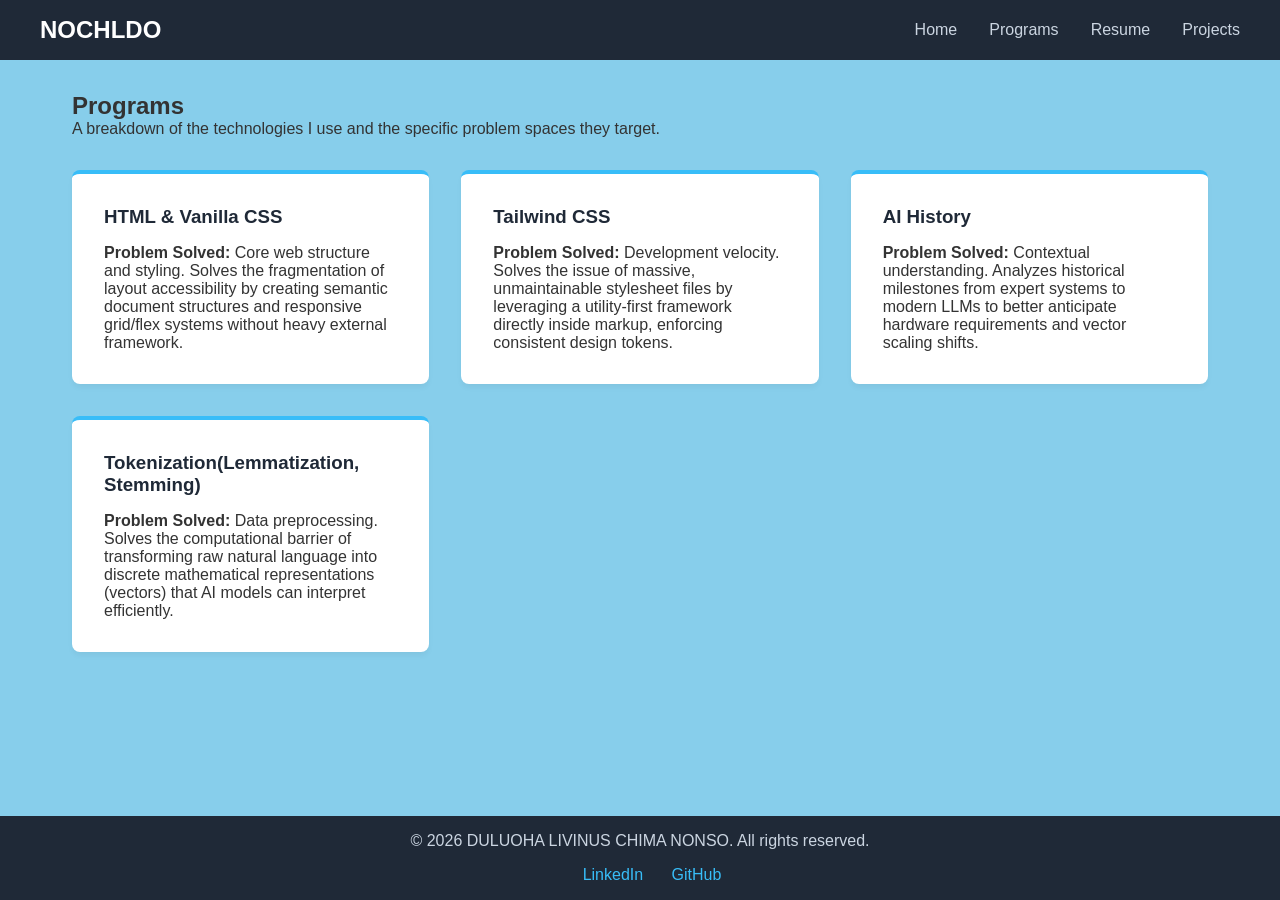
<file: programs.html>
<!DOCTYPE html>
<html lang="en">
<head>
    <meta charset="UTF-8">
    <meta name="viewport" content="width=device-width, initial-scale=1.0">
    <link rel="icon" type="image/png" href="./images/favicon.ico">
    <title> PROGRAMS - DULUOHA LIVINUS CHIMA NONSO</title>
    <link rel="stylesheet" href="styles.css">
    
</head>
<body>

    <header>
        <nav class="navbar">
            <div class="logo">NOCHLDO</div>
            <ul class="nav-links">
                <li><a href="index.html">Home</a></li>
                <li><a href="programs.html">Programs</a></li>
                <li><a href="resume.html">Resume</a></li>
                <li><a href="projects.html">Projects</a></li>
            </ul>
        </nav>
    </header>

    <main>
        <h2>Programs</h2>
        <p>A breakdown of the technologies I use and the specific problem spaces they target.</p>
        
        <div class="programs-grid">
            <div class="card">
                <h3>HTML & Vanilla CSS</h3>
                <p><strong>Problem Solved:</strong> Core web structure and styling. Solves the fragmentation of layout accessibility by creating semantic document structures and responsive grid/flex systems without heavy external framework.</p>
            </div>
            <div class="card">
                <h3>Tailwind CSS</h3>
                <p><strong>Problem Solved:</strong> Development velocity. Solves the issue of massive, unmaintainable stylesheet files by leveraging a utility-first framework directly inside markup, enforcing consistent design tokens.</p>
            </div>
            <div class="card">
                <h3>AI History</h3>
                <p><strong>Problem Solved:</strong> Contextual understanding. Analyzes historical milestones from expert systems to modern LLMs to better anticipate hardware requirements and vector scaling shifts.</p>
            </div>
            <div class="card">
                <h3>Tokenization(Lemmatization, Stemming)</h3>
                <p><strong>Problem Solved:</strong> Data preprocessing. Solves the computational barrier of transforming raw natural language into discrete mathematical representations (vectors) that AI models can interpret efficiently.</p>
            </div>
        </div>
    </main>

    <footer>
        <!-- VIBE ENGINEERED -->
        <div class="footer-content">
            <p>&copy; 2026 DULUOHA LIVINUS CHIMA NONSO. All rights reserved.</p>
            <div class="social-links">
                <a href="https://www.linkedin.com/in/duluoha-livinus-chima-nonso-a92a333a5/" target="_blank">LinkedIn</a>
                <a href="https://github.com/Nochldo" target="_blank">GitHub</a>
            </div>
        </div>
    </footer>

</body>
</html>
</file>
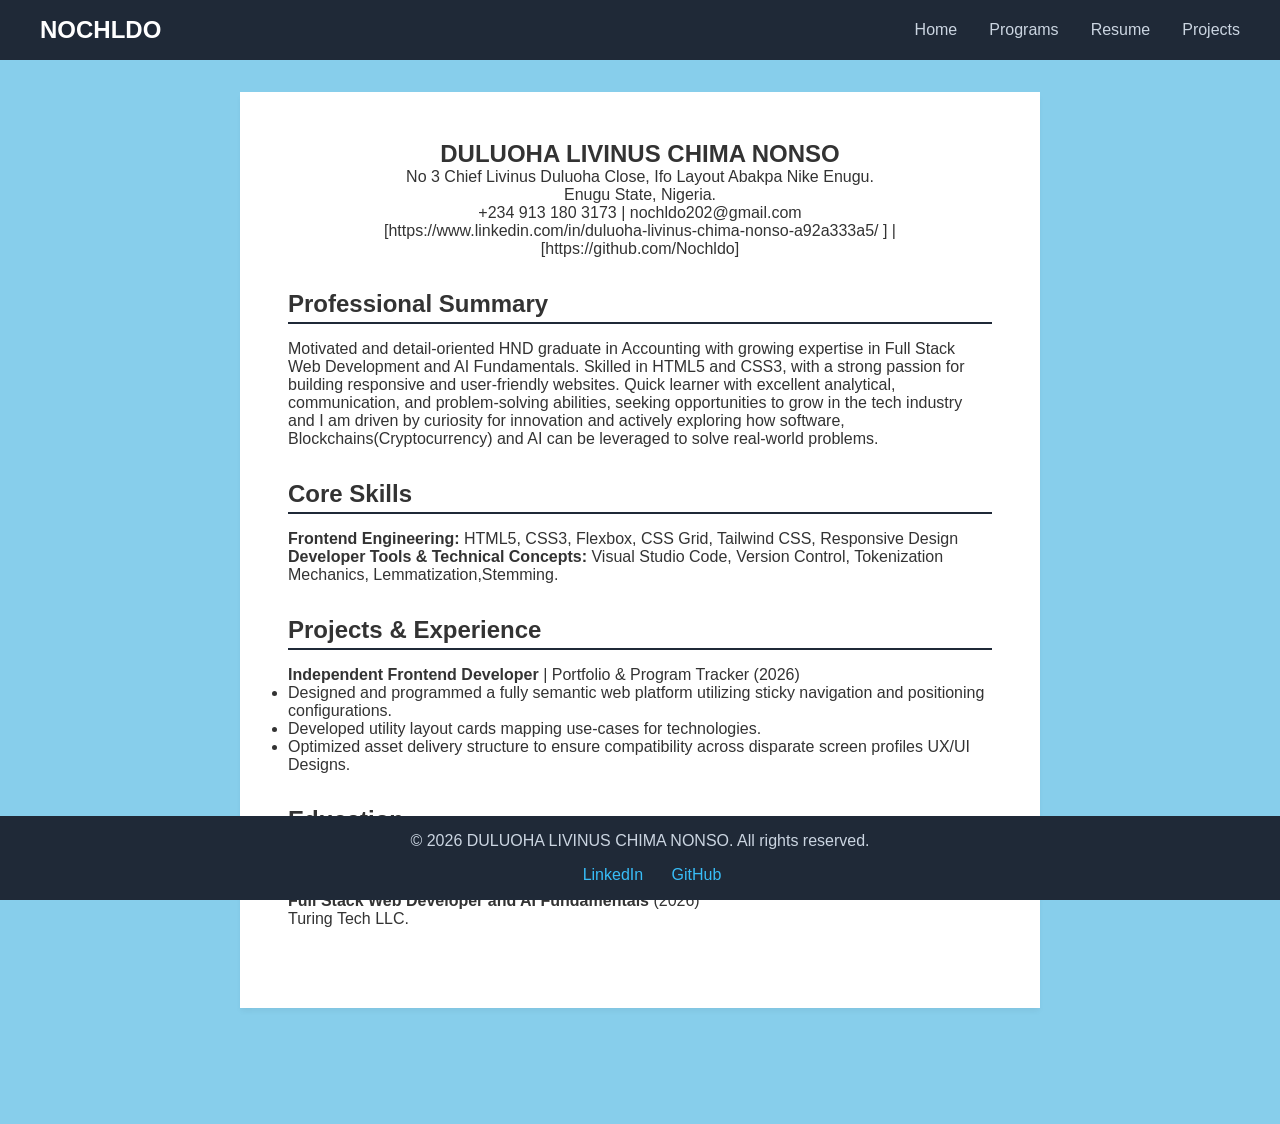
<file: resume.html>
<!DOCTYPE html>
<html lang="en">
<head>
    <meta charset="UTF-8">
    <meta name="viewport" content="width=device-width, initial-scale=1.0">
    <link rel="icon" type="image/png" href="./images/favicon.ico">
    <title>RESUME - DULUOHA LIVINUS CHIMA NONSO</title>
    <link rel="stylesheet" href="styles.css">
</head>
<body>

    <header>
        <nav class="navbar">
            <div class="logo">NOCHLDO</div>
            <ul class="nav-links">
                <li><a href="index.html">Home</a></li>
                <li><a href="programs.html">Programs</a></li>
                <li><a href="resume.html">Resume</a></li>
                <li><a href="projects.html">Projects</a></li>
            </ul>
        </nav>
    </header>

    <main>
        <div class="resume-container">
            <section class="resume-section" style="text-align: center;">
                <h1>DULUOHA LIVINUS CHIMA NONSO</h1>
                <p>No 3 Chief Livinus  Duluoha Close, Ifo Layout Abakpa Nike Enugu.</p>  <p>  Enugu State, Nigeria.</p>  <p>  +234 913 180 3173 | nochldo202@gmail.com </p>
</p>
                <p>[https://www.linkedin.com/in/duluoha-livinus-chima-nonso-a92a333a5/ ] | [https://github.com/Nochldo]</p>
            </section>

            <section class="resume-section">
                <h2>Professional Summary</h2>
                <!--- VIBE ENGINEERED -->
                <p>Motivated and detail-oriented HND graduate in Accounting with growing expertise in Full Stack Web Development and AI Fundamentals. Skilled in HTML5 and CSS3, with a strong passion for building responsive and user-friendly websites. Quick learner with excellent analytical, communication, and problem-solving abilities, seeking opportunities to grow in the tech industry and I am driven by curiosity for innovation and actively exploring how software, Blockchains(Cryptocurrency) and AI can be leveraged to solve real-world problems.</p>
            </section>

            <section class="resume-section">
                <h2>Core Skills</h2>
                <p><strong>Frontend Engineering:</strong> HTML5, CSS3, Flexbox, CSS Grid, Tailwind CSS, Responsive Design</p>
               <!-- VIBE ENGINEERED --> <p><strong>Developer Tools & Technical Concepts:</strong> Visual Studio Code, Version Control, Tokenization Mechanics, Lemmatization,Stemming.</p>
            </section>


            <!-- VIBE ENGINEERED -->
            <section class="resume-section">
                <h2>Projects & Experience</h2>
                <p><strong>Independent Frontend Developer</strong> | Portfolio & Program Tracker (2026)</p>
                <ul>
                    <li>Designed and programmed a fully semantic web platform utilizing sticky navigation and positioning configurations.</li>
                    <li>Developed utility layout cards mapping use-cases for technologies.  </li>
                    <li>Optimized asset delivery structure to ensure compatibility across disparate screen profiles UX/UI Designs.</li>
                </ul>
            </section>

            <!-- VIBE ENGINEERED -->
            <section class="resume-section">
                <h2>Education</h2>
                <p><strong>Higher National Diploma in Accounting</strong> (2010)</p>
                <p>Institute of Management and Technology, Enugu State, Nigeria.</p>
                <p><strong>Full Stack Web Developer and AI Fundamentals</strong> (2026)</p>
                <p>Turing Tech LLC.</p>
                
            </section>
            
            </div>
        </div>
    </main>

    <footer>
        <!-- VIBE ENGINEERED -->
        <div class="footer-content">
            <p>&copy; 2026 DULUOHA LIVINUS CHIMA NONSO. All rights reserved.</p>
            <div class="social-links">
                <a href="https://www.linkedin.com/in/duluoha-livinus-chima-nonso-a92a333a5/" target="_blank">LinkedIn</a>
                <a href="https://github.com/Nochldo" target="_blank">GitHub</a>
            </div>
        </div>
    </footer>

</body>
</html>
</file>
<file: styles.css>
/* Reset & Base Styles */
* {
    margin: 0;
    padding: 0;
    box-sizing: border-box;
    font-family: 'Segoe UI', Tahoma, Geneva, Verdana, sans-serif;
}

body {
    display: flex;
    flex-direction: column;
    min-height: 100vh;
    background-color: skyblue;
    color: #333;
}

/* --- Sticky Navigation --- */
header {
    position: sticky;
    top: 0;
    background-color: #1f2937;
    padding: 1rem 2rem;
    z-index: 1000;
}

.navbar {
    display: flex;
    justify-content: space-between;
    align-items: center;
    max-width: 1200px;
    margin: 0 auto;
}

.logo {
    color: #fff;
    font-size: 1.5rem;
    font-weight: bold;
}

.nav-links {
    display: flex;
    list-style: none;
    gap: 2rem;
}

.nav-links a {
    color: #cbd5e1;
    text-decoration: none;
    font-weight: 500;
    transition: color 0.3s;
}

.nav-links a:hover {
    color: #38bdf8;
}

/* --- Main Content Layout --- */
main {
    flex: 1;
    max-width: 1200px;
    margin: 0 auto;
    padding: 2rem;
    width: 100%;
}

/* --- Home / Hero Section --- */
.hero-container {
    display: flex;
    align-items: center;
    justify-content: space-between;
    gap: 4rem;
    padding: 2rem 0;
}

.hero-text h1 {
    font-size: 3rem;
    margin-bottom: 1rem;
    color: #111827;
}

.hero-text p {
    font-size: 1.25rem;
    color: #4b5563;
    margin-bottom: 2rem;
}

.btn {
    display: inline-block;
    background-color: #38bdf8;
    color: #111827;
    padding: 0.75rem 1.5rem;
    border-radius: 6px;
    text-decoration: none;
    font-weight: bold;
    transition: background 0.3s;
}

.btn:hover {
    background-color: #0ea5e9;
}

.hero-image img {
    width: 350px;
    height: 350px;
    border-radius: 50%;
    object-fit: cover;
    border: 5px solid #fff;
    box-shadow: 0 10px 15px -3px rgba(0,0,0,0.1);
}

/* --- Programs Grid & Cards --- */
.programs-grid {
    display: grid;
    grid-template-columns: repeat(auto-fit, minmax(300px, 1fr));
    gap: 2rem;
    margin-top: 2rem;
}

.card {
    background: #fff;
    padding: 2rem;
    border-radius: 8px;
    box-shadow: 0 4px 6px -1px rgba(0,0,0,0.05);
    border-top: 4px solid #38bdf8;
}

.card h3 {
    margin-bottom: 1rem;
    color: #1f2937;
}

/* --- ATS Resume Styles --- */
.resume-container {
    background: #fff;
    padding: 3rem;
    max-width: 800px;
    margin: 0 auto;
    box-shadow: 0 4px 6px -1px rgba(0,0,0,0.05);
}

.resume-section {
    margin-bottom: 2rem;
    
}

.resume-section h2 {
    border-bottom: 2px solid #1f2937;
    padding-bottom: 0.25rem;
    margin-bottom: 1rem;
}

/* --- Sticky Footer --- */
footer {
    position: sticky;
    bottom: 0;
    background-color: #1f2937;
    color: #cbd5e1;
    padding: 1rem 2rem;
    text-align: center;
    z-index: 1000;
}

.footer-content {
    display: flex;
    justify-content: space-between;
    align-items: center;
    max-width: 1200px;
    margin: 0 auto;
}

.social-links a {
    color: #38bdf8;
    text-decoration: none;
    margin-left: 1.5rem;
}

.social-links a:hover {
    text-decoration: underline;
}

/* Responsive design */
@media (max-width: 768px) {
.hero-container {
    flex-direction: column-reverse;
    text-align: center;
}
}
.footer-content {
    flex-direction: column;
    gap: 1rem;
}
.hero-video{
    height:250px;
    display:flex;
    justify-content: center;
    margin:10px auto;
    max-width:20px;
    border-radius:10px;
    object-fit: none;
}
.marquee {
    display: flex;
    font-weight: bold;
    padding-left: 100%;
    width: 100%;
    overflow: hidden;
    padding: 15px 0;
    white-space: nowrap;
    box-sizing: border-box;
}

/* Moving Text */
.marquee-track {
    display: inline-block;
    color: #1f2937;
    font-size: 22px;
    font-weight: bold;
    padding-left: 100%;
    animation: marquee 25s linear infinite;
    
}

/* Animation */
@keyframes marquee {
    from {
        transform: translateX(0);
    }
    to {
        transform: translateX(-100%);
    }
}
</file>
